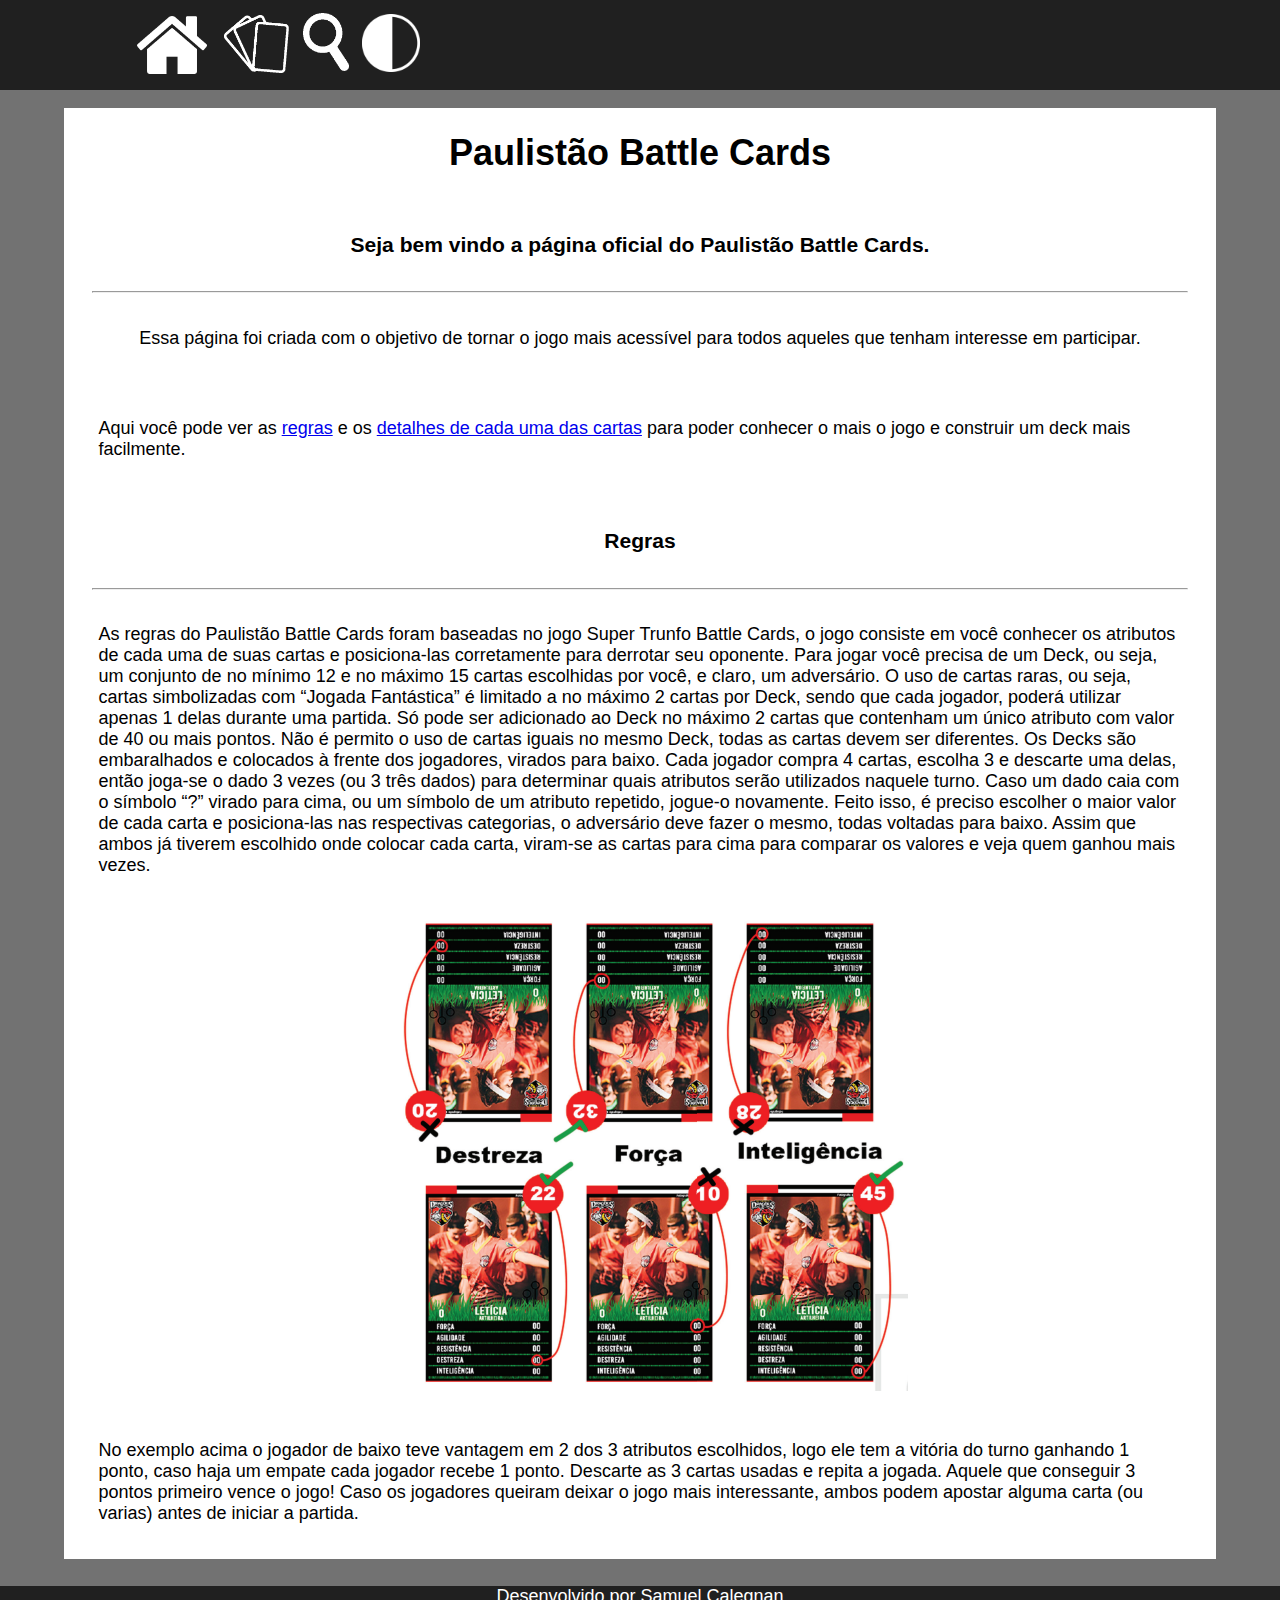
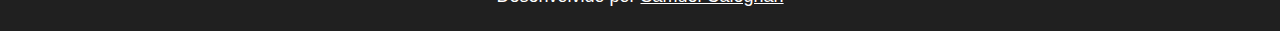
<file: index.html>
<!DOCTYPE html>
<html>
    <head>
        <title>Home - Paulistão Battle Cards</title>
        <meta charset="UTF-8">
        <meta content="width=device-width, initial-scale=1" name="viewport" />
        <link rel="stylesheet" type="text/css" href="./CSS/style.css">
        <link rel="stylesheet" type="text/css" href="./CSS/MODES/lightMode.css" id="cssMode">
        <link rel="stylesheet" type="text/css" href="./CSS/PAGES/index.css">
    </head>

    <body id="body">

        <!--Cabeça do site-->
        <header id="header">
            <a>
                <div class="ui">
                    <img src="./CARDS/LOGOS/UI/Light Mode/Home.png" id="homeLogo" alt="Página Inicial" title="Página Inicial">
                </div>
            </a>
            <a href="cardVisualizer.html">
                <div class="ui">
                    <img src="./CARDS/LOGOS/UI/Light Mode/Cards.png" id="cardsLogo" alt="Lista de Cartas" title="Lista de Cartas">
                </div>
            </a>
            <a href="search.html">
                <div class="ui">
                    <img src="./CARDS/LOGOS/UI/Light Mode/Search.png" id="searchLogo" alt="Pesquisar Cartas" title="Pesquisar Cartas">
                </div>
            </a>
            <div class="ui" onclick="themeChange()">
                <img src="./CARDS/LOGOS/UI/Light Mode/Theme.png" id="themeLogo" alt="Mudar tema" title="Mudar tema">
            </div>
        </header>

        <!--Conteúdo do site-->
        <article id="main">
            <h1>Paulistão Battle Cards</h1>
            <h3>Seja bem vindo a página oficial do Paulistão Battle Cards.</h3><hr>

            <p>Essa página foi criada com o objetivo de tornar o jogo mais acessível para todos aqueles que tenham interesse em participar.</p>

            <p>
                Aqui você pode ver as <a href="#regras">regras</a> e os <a href="cardVisualizer.html">detalhes de cada uma das cartas</a>
                para poder conhecer o mais o jogo e construir um deck mais facilmente.
            </p>

            <h3 id="regras">Regras</h3><hr>

            <p>As regras do Paulistão Battle Cards foram baseadas no jogo Super Trunfo Battle Cards, o jogo consiste em você 
            conhecer os atributos de cada uma de suas cartas e posiciona-las corretamente para derrotar seu oponente.
            Para jogar você precisa de um Deck, ou seja, um conjunto de no mínimo 12 e no máximo 15 cartas escolhidas 
            por você, e claro, um adversário. O uso de cartas raras, ou seja, cartas simbolizadas com “Jogada Fantástica” 
            é limitado a no máximo 2 cartas por Deck, sendo que cada jogador, poderá utilizar apenas 1 delas durante uma 
            partida. Só pode ser adicionado ao Deck no máximo 2 cartas que contenham um único atributo com valor de 40 
            ou mais pontos. Não é permito o uso de cartas iguais no mesmo Deck, todas as cartas devem ser diferentes.
            Os Decks são embaralhados e colocados à frente dos jogadores, virados para baixo. Cada jogador 
            compra 4 cartas, escolha 3 e descarte uma delas, então joga-se o dado 3 vezes (ou 3 três dados) 
            para determinar quais atributos serão utilizados naquele turno. Caso um dado caia com o símbolo 
            “?” virado para cima, ou um símbolo de um atributo repetido, jogue-o novamente. Feito isso, é preciso 
            escolher o maior valor de cada carta e posiciona-las nas respectivas categorias, o adversário deve 
            fazer o mesmo, todas voltadas para baixo. Assim que ambos já tiverem escolhido onde colocar 
            cada carta, viram-se as cartas para cima para comparar os valores e veja quem ganhou mais vezes.</p>

            <div id="rulesImg">
                <img src="Regras.png" alt="Exemplo">
            </div>

            <p>No exemplo acima o jogador de baixo teve vantagem em 2 dos 3 atributos escolhidos, logo ele tem a vitória 
            do turno ganhando 1 ponto, caso haja um empate cada jogador recebe 1 ponto. Descarte as 3 cartas usadas 
            e repita a jogada. Aquele que conseguir 3 pontos primeiro vence o jogo! Caso os jogadores queiram deixar 
            o jogo mais interessante, ambos podem apostar alguma carta (ou varias) antes de iniciar a partida.</p>
        </article>

        <!--Rodapé do site-->
        <footer>
            Desenvolvido por <a href="https://linktr.ee/samuel.caleg">Samuel Calegnan</a>
        </footer>

        <script src="./JS/stats.js"></script>
        <script src="./JS/visual.js"></script>
        <script src="./JS/code.js"></script>
    </body>
</html>
</file>
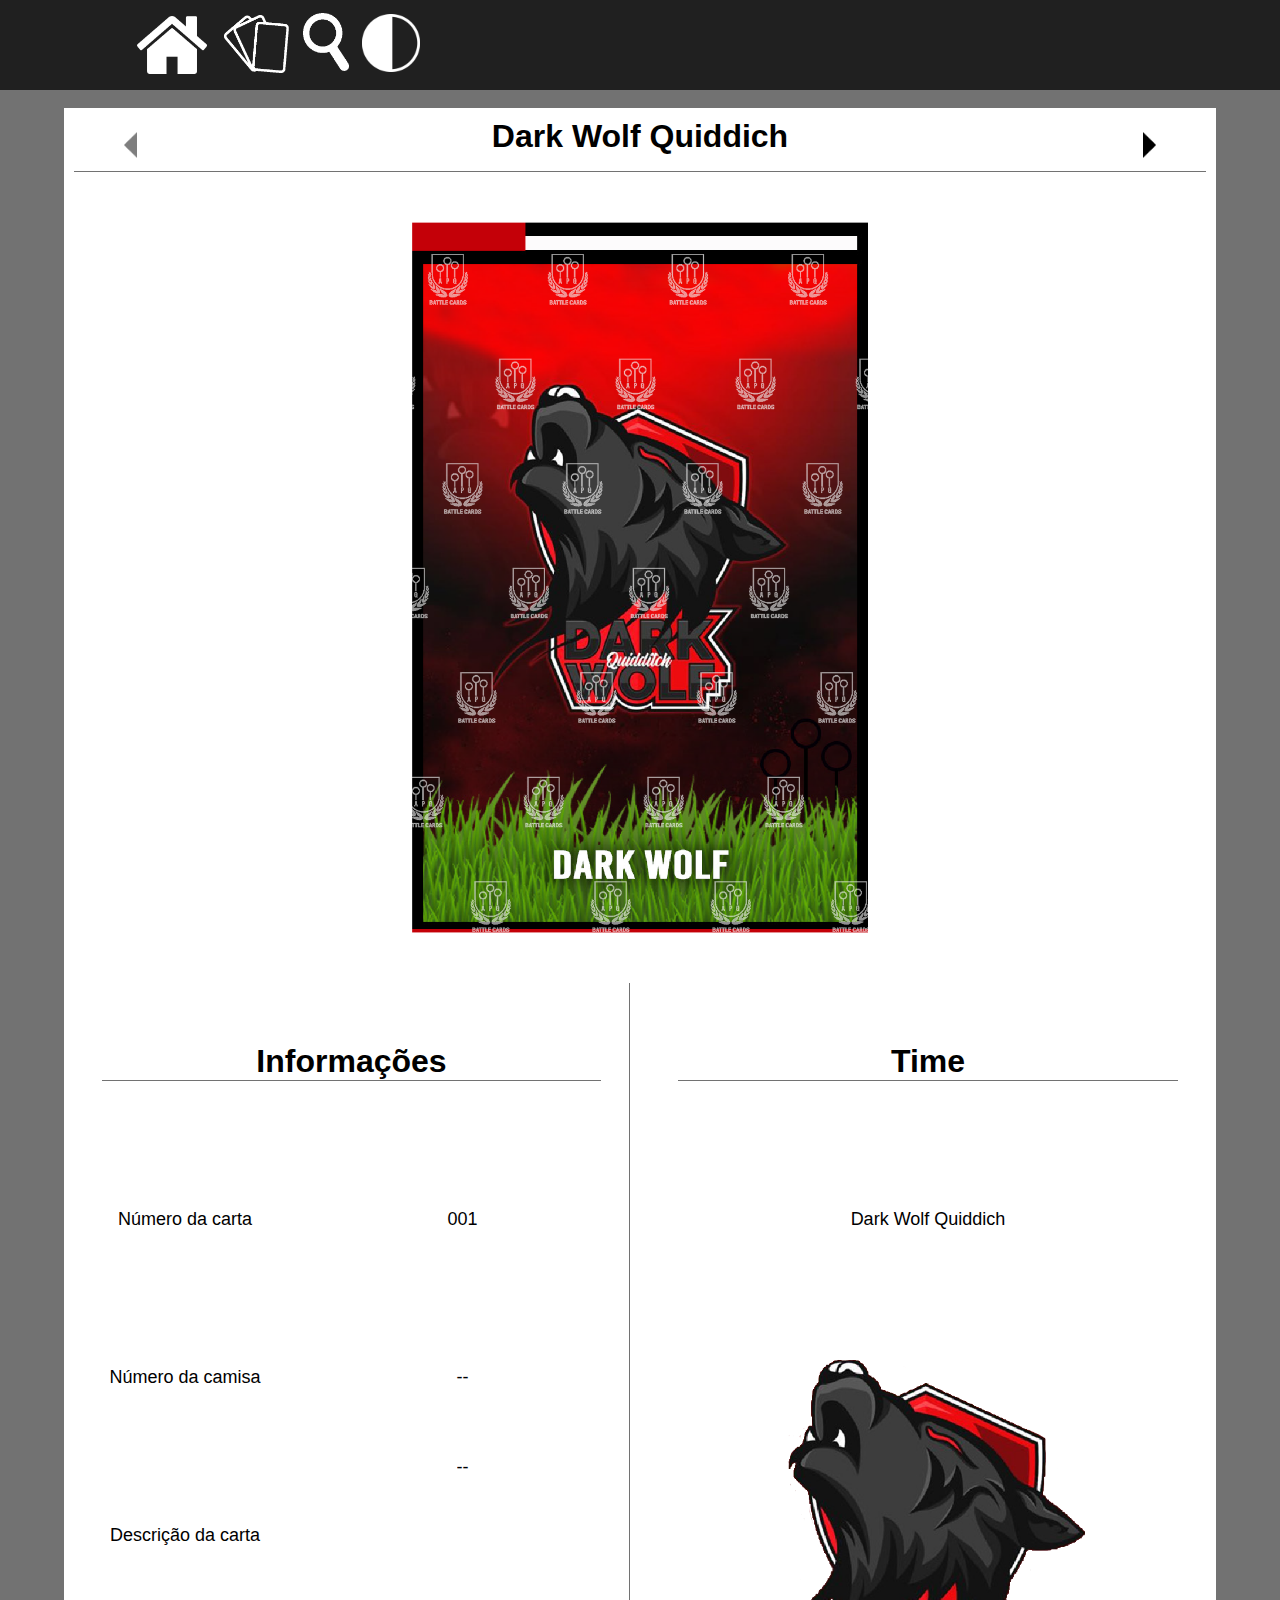
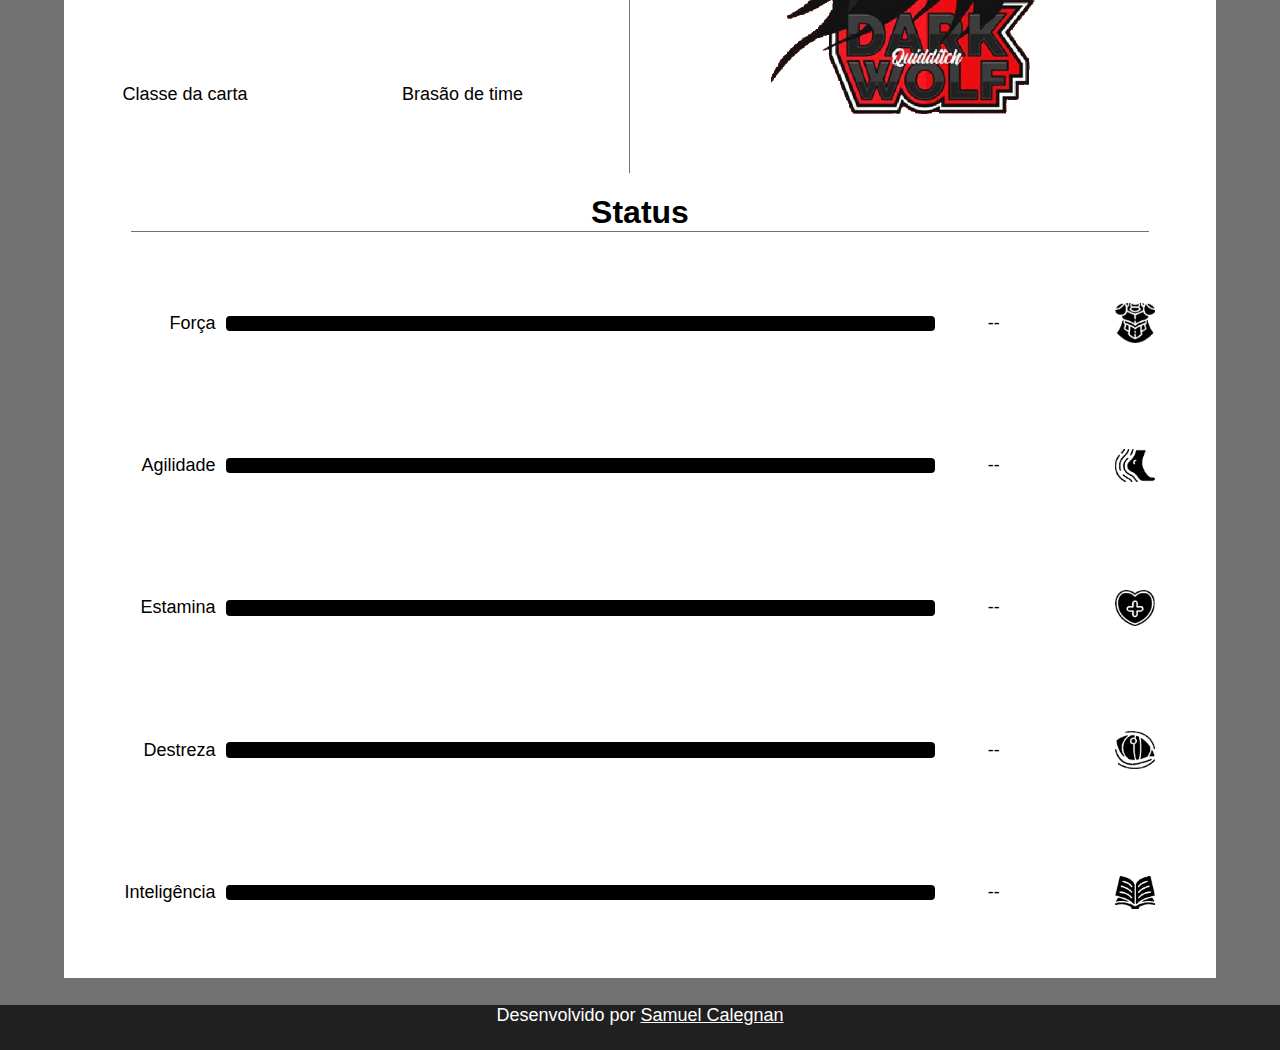
<file: cardVisualizer.html>
<!DOCTYPE html>
<html>
    <head>
        <title id="title">Placeholder</title>
        <meta charset="UTF-8">
        <meta content="width=device-width, initial-scale=1" name="viewport" />
        <link rel="stylesheet" type="text/css" href="./CSS/style.css" id="css">
        <link rel="stylesheet" type="text/css" href="./CSS/MODES/lightMode.css" id="cssMode">
        <link rel="stylesheet" type="text/css" href="./CSS/PAGES/cardVisualizer.css"> 
    </head>

    <body id="body">

        <!--Cabeça do site--><header id="header">
            <a href="index.html">
                <div class="ui">
                    <img src="./CARDS/LOGOS/UI/Light Mode/Home.png" id="homeLogo" alt="Página Inicial" title="Página Inicial">
                </div>
            </a>
            <a>
                <div class="ui">
                    <img src="./CARDS/LOGOS/UI/Light Mode/Cards.png" id="cardsLogo" alt="Lista de Cartas" title="Lista de Cartas">
                </div>
            </a>
            <a href="search.html">
                <div class="ui">
                    <img src="./CARDS/LOGOS/UI/Light Mode/Search.png" id="searchLogo" alt="Pesquisar Cartas" title="Pesquisar Cartas">
                </div>
            </a>
            <div class="ui" onclick="themeChange()">
                <img src="./CARDS/LOGOS/UI/Light Mode/Theme.png" id="themeLogo" alt="Mudar tema" title="Mudar tema">
            </div>
        </header>

        <!--Conteúdo do site-->
        <article id="main">

            <!--Name-->
            <div class="contentHeader">
                <div class="cardBtn previousCard" id="previousCard" onclick="previousCard()">
                    <img id="previousCardLogo" src="./CARDS/LOGOS/UI/Light Mode/Previous_Card.png">
                    <!--Carta anterior-->
                </div>
                <div class="cardName" id="cardName">Nome da Carta</div>
                <div class="cardBtn nextCard" id="nextCard" onclick="nextCard()">
                    <!--Próxima carta-->
                    <img id="nextCardLogo" src="./CARDS/LOGOS/UI/Light Mode/Next_Card.png">
                </div>
            </div>

            <!--Picture-->
            <div class="cardPicture" id="cardPicture">
                <!--Foto da carta-->
                <img src="./CARDS/LOGOS/UI/Light Mode/Loading.png" id="loading1" class="loading">
                <img id="cardImg">
            </div>

            <!--Info-->
            <div class="cardInfo">
                <div class="sectionTitle">Informações</div>
                <!--Label-->
                <div class="cardNumberLabel">Número da carta</div>
                <div class="playerNumberLabel">Número da camisa</div>
                <div class="cardDescriptionLabel">Descrição da carta</div>
                <div class="cardClassLabel">Classe da carta</div>

                <!--Data-->
                <div class="cardNumberData" id="cardNumber">Número da carta</div>
                <div class="playerNumberData" id="playerNumber">Número da camisa</div>
                <div class="cardDescriptionData" id="cardDescription">Descrição da carta</div>
                <div class="cardClassData" id="cardClass">Classe da carta</div>
            </div>

            <!--Team-->
            <div class="cardTeam">
                <div class="sectionTitle">Time</div>
                <div class="cardTeamName" id="cardTeamName">Nome do time</div>
                <div class="cardTeamLogo" id="cardTeamLogo">
                    <!--Brasão do time-->
                    <img src="./CARDS/LOGOS/UI/Light Mode/APQ.png" id="loading2" class="loading">
                    <img id="teamLogo">
                </div>
            </div>

            <!--Stat Table-->
            <div class="cardStatTable">
                <div class="sectionTitle">Status</div>
                <!--Label-->
                <div class="label cardStrengthLabel">Força</div>
                <div class="label cardDexterityLabel">Destreza</div>
                <div class="label cardAgilityLabel">Agilidade</div>
                <div class="label cardInteligenceLabel">Inteligência</div>
                <div class="label cardStaminaLabel">Estamina</div>

                <!--Bars-->
                <div class="statBar cardStrengthBar" id="cardStrengthBar"></div>
                <div class="statBar cardDexterityBar" id="cardDexterityBar"></div>
                <div class="statBar cardAgilityBar" id="cardAgilityBar"></div>
                <div class="statBar cardInteligenceBar" id="cardInteligenceBar"></div>
                <div class="statBar cardStaminaBar" id="cardStaminaBar"></div>

                <!--Data-->
                <div class="data cardStrengthData" id="cardStrength">00</div>
                <div class="data cardDexterityData" id="cardDexterity">00</div>
                <div class="data cardAgilityData" id="cardAgility">00</div>
                <div class="data cardInteligenceData" id="cardInteligence">00</div>
                <div class="data cardStaminaData" id="cardStamina">00</div>

                <!--Logos-->
                <img class="logo cardStrengthLogo" id="cardStrengthLogo" src="./CARDS/LOGOS/UI/Light Mode/Strength.png" alt="Força" title="Força">
                <img class="logo cardDexterityLogo" id="cardDexterityLogo" src="./CARDS/LOGOS/UI/Light Mode/Dexterity.png" alt="Destreza" title="Destreza">
                <img class="logo cardAgilityLogo" id="cardAgilityLogo" src="./CARDS/LOGOS/UI/Light Mode/Agility.png" alt="Agilidade" title="Agilidade">
                <img class="logo cardInteligenceLogo" id="cardInteligenceLogo" src="./CARDS/LOGOS/UI/Light Mode/Inteligence.png" alt="Inteligência" title="Inteligência">
                <img class="logo cardStaminaLogo" id="cardStaminaLogo" src="./CARDS/LOGOS/UI/Light Mode/Stamina.png" alt="Estamina" title="Estamina">
            </div>
        </article>

        <!--Rodapé do site-->
        <footer>
            Desenvolvido por <a href="https://linktr.ee/samuel.caleg">Samuel Calegnan</a>
        </footer>

        <script src="./JS/stats.js"></script>
        <script src="./JS/visual.js"></script>
        <script src="./JS/code.js"></script>
        <script>renderNewCard()</script>
    </body>
</html>
</file>
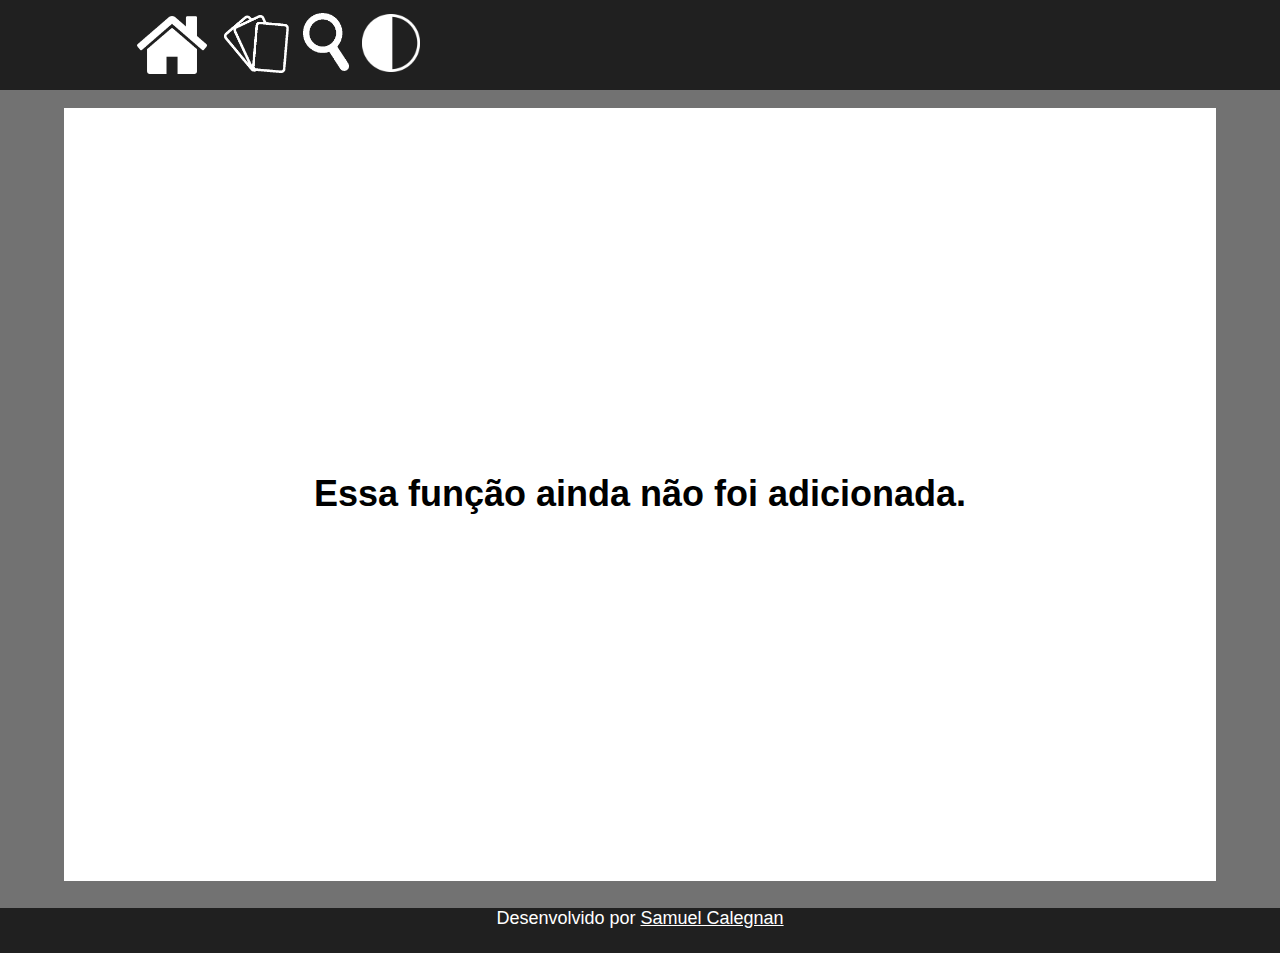
<file: search.html>
<!DOCTYPE html>
<html>
    <head>
        <title>Home - Paulistão Battle Cards</title>
        <meta charset="UTF-8">
        <meta content="width=device-width, initial-scale=1" name="viewport" />
        <link rel="stylesheet" type="text/css" href="./CSS/style.css">
        <link rel="stylesheet" type="text/css" href="./CSS/MODES/lightMode.css" id="cssMode">
        <link rel="stylesheet" type="text/css" href="./CSS/PAGES/search.css">
    </head>

    <body id="body">

        <!--Cabeça do site-->
        <header id="header">
            <a href="index.html">
                <div class="ui">
                    <img src="./CARDS/LOGOS/UI/Light Mode/Home.png" id="homeLogo" alt="Página Inicial" title="Página Inicial">
                </div>
            </a>
            <a href="cardVisualizer.html">
                <div class="ui">
                    <img src="./CARDS/LOGOS/UI/Light Mode/Cards.png" id="cardsLogo" alt="Lista de Cartas" title="Lista de Cartas">
                </div>
            </a>
            <a>
                <div class="ui">
                    <img src="./CARDS/LOGOS/UI/Light Mode/Search.png" id="searchLogo" alt="Pesquisar Cartas" title="Pesquisar Cartas">
                </div>
            </a>
            <div class="ui" onclick="themeChange()">
                <img src="./CARDS/LOGOS/UI/Light Mode/Theme.png" id="themeLogo" alt="Mudar tema" title="Mudar tema">
            </div>
        </header>

        <!--Conteúdo do site-->
        <article id="main">
            <h1>Essa função ainda não foi adicionada.</h1>
        </article>

        <!--Rodapé do site-->
        <footer>
            Desenvolvido por <a href="https://linktr.ee/samuel.caleg">Samuel Calegnan</a>
        </footer>

        <script src="./JS/stats.js"></script>
        <script src="./JS/visual.js"></script>
        <script src="./JS/code.js"></script>
    </body>
</html>
</file>
<file: CSS/style.css>
html{
    transition: 0.4s;
    min-height: 100vh;
    min-width: 100vw;
    margin: 0;
    border: 0;
    padding: 0;
    font-family: "Fira Sans","Trebuchet MS",Ubuntu,Helvetica,Arial sans-serif;
    font-size: large;
}

hr{
    width: 95%;
    margin: 0;
}

body{
    transition: 0.4s;
    min-height: 100%;
    min-width: 100%;
    top: 0;
    margin: 0;
    border: 0;
    padding: 0;

    display: flex;
    flex-direction: column;
}

header{
    z-index: 1;
    height: 10vh;
    position: fixed;
    width: 100%;
    transition: 0.4s; /*animação do cabeçalho encolhendo e aumentando*/

    display: flex;
    flex-direction: row;
    padding-left: 10%;
}

header a, .ui {
    align-self: center;
    justify-self: center;
    height: 100%;
    margin: 0;
    padding: 0;
}

.ui img{
    height: inherit;
    width: inherit;
    object-fit: contain;
    background-repeat: no-repeat;
    /*image-rendering: pixelated;*/
    padding: 10%;
    max-width: 80%;
    max-height: 80%;
}

article{
    transition: 0.4s;
    min-height: 100%;
    margin-top: 12vh;
    margin-bottom: 7vh;
    margin-left: 10vw;
    margin-right: 10vw;
}

img{
    height: inherit;
    width: inherit;
    object-fit: contain;
    background-repeat: no-repeat;
    /*image-rendering: pixelated;*/
    max-width: 100%;
    max-height: 100%;
}

footer{
    position: static;
    height: 5vh;
    grid-row: 3;
    width: 100%;
    align-self: flex-end;
    bottom: 0;
    margin-top: auto;
    text-align: center;
    transition: 0.4s;
}

div{
    transition: 0.4s;
    margin: 10px;
    align-items: center;
    justify-items: center;
}

/*Responsive*/

@media screen and (min-width: 1440px) {
    html{
        font-size: xx-large;
    }
}

@media screen and (max-width: 1300px) {
    article{
        margin-bottom: 3vh;
        margin-left: 5vw;
        margin-right: 5vw;
    }
}

@media screen and (max-width: 820px) {
    article{
        margin-left: 3vw;
        margin-right: 3vw;
    }
}

@media screen and (max-width: 600px){
    html{
        font-size: medium;
    }

    article{
        margin: 10vh 0 0 0;
    }

    div{
        margin: 5px;
    }
}

@media screen and (max-width: 320px){
    html{
        font-size: small;
    }
}
</file>
<file: CSS/MODES/lightMode.css>
html{
    background-color: #727272;
}

header{
    background-color: #202020;

}

article{
    background-color: white;
}

footer{
    background-color: #202020;
    color: white;
}

footer a:hover, footer a:active, footer a:visited, footer a:-webkit-any-link{
    color: white;
}

div{
    color: white;
}

div div{
    color: black;
}

.contentHeader{
    border-bottom: #727272 solid 1px;
}

.cardBtn{
    background-color: white;
}

.sectionTitle{
    border-bottom: #727272 solid 1px;
}

.cardInfo{
    border-right: #727272 solid 1px;
}

/*Responsive*/

@media screen and (min-width: 1440px) {
    /**/
}

@media screen and (max-width: 1300px) {
    /**/
}

@media screen and (max-width: 600px){
    html{
        background-color: #202020;
    }
}
</file>
<file: CSS/PAGES/index.css>
article{
    /*text-align: center;*/
    align-items: center;
    justify-content: center;
    justify-items: center;

    display: grid;
}

p, h3{
    margin: 3%;
}

/*Responsive*/

@media screen and (min-width: 1440px) {
    /**/
}

@media screen and (max-width: 1300px) {
    /**/
}

@media screen and (max-width: 600px){
    #rulesImg{
        margin-left: 0;
        margin-right: 0;
        width: inherit;
    }
}
</file>
<file: CSS/PAGES/cardVisualizer.css>
article{
    display: grid;
    grid-template-columns: 1fr 1fr 1fr;
    grid-template-rows: 7% 50% 43%;
    grid-template-areas:
        'contentHeader contentHeader contentHeader'
        'cardPicture cardInfo cardTeam'
        'cardStatTable cardStatTable cardStatTable';
}

/*Content Header*/

.contentHeader{
    grid-area: contentHeader;
    display: flex;
    flex-direction: row;
}

.contentHeader div{
    margin: 0;
}

/*Card buttons*/

.cardBtn{
    height: 70%;
    width: 100%;
    flex: 10%;
    align-items: center;
    justify-content: center;
    display: flex;
    align-items: center;
    justify-items: center;
    pointer-events: auto;
    opacity: 1;

    /*Make text non selectable*/
    -webkit-touch-callout: none;
    -webkit-user-select: none;
    -khtml-user-select: none;
    -moz-user-select: none;
    -ms-user-select: none;
    user-select: none;
}

.cardBtn:hover{
    filter: brightness(75%);
}

.cardBtn:active{
    filter: brightness(50%);
}

/*Card Name*/

.cardName{
    font-size: xx-large;
    font-weight: 900;
    flex: 80%;
    height: 100%;
    text-align: center;
}

.sectionTitle{
    width: 90%;
    text-align: center;
    grid-area: sectionTitle;
    font-size: xx-large;
    font-weight: 900;
}

/*Card Picture*/

.cardPicture{
    grid-area: cardPicture;
    height: 100%;
    align-self: center;
    justify-self: center;
    text-align: center;

    display: grid;
    grid-template-columns: 1fr;
    grid-template-rows: 100%;
}

@keyframes load {
    from{
        opacity: 1;
    }
    to{
        opacity: 0;
    }
}

.loading{
    grid-column: 1;
    grid-row: 1;
    z-index: -1;

    animation-name: load;
    animation-duration: 0.5s;
    animation-direction: alternate;
    animation-iteration-count: infinite;
}

#cardImg{
    width: 90%;
    height: 90%;
    grid-column: 1;
    grid-row: 1;
}

#teamLogo{
    max-width: 75%;
    max-height: 75%;
    grid-column: 1;
    grid-row: 1;
}

/*Card General Information*/

.cardInfo{
    grid-area: cardInfo;
    height: 100%;
    display: grid;
    grid-template-columns: 40% 60%;
    grid-template-rows: 20% 20% 20% 20% 20%;
    grid-template-areas:
        'sectionTitle sectionTitle'
        'cardNumberLabel cardNumberData'
        'playerNumberLabel playerNumberData'
        'cardDescriptionLabel cardDescriptionData'
        'cardClassLabel cardClassData';
}

/*Card info label*/

.cardNumberLabel{
    grid-area: cardNumberLabel;
}

.cardDescriptionLabel{
    grid-area: cardDescriptionLabel;
}

.cardClassLabel{
    grid-area: cardClassLabel;
}

/*Card info label*/

.cardNumberData{
    grid-area: cardNumberData;
}

.cardDescriptionData{
    grid-area: cardDescriptionData;
    height: 100%;
    overflow: auto;
}

.cardClassData{
    grid-area: cardClassData;
}

/*Card Team Information*/

.cardTeam{
    grid-area: cardTeam;
    height: 100%;
    display: grid;
    grid-template-rows: 20% 20% 60%;
    grid-template-columns: 1fr;
    grid-template-areas:
        'sectionTitle'
        'cardTeamName'
        'cardTeamLogo';
}

.cardTeamName{
    grid-area: cardTeamName;
}

.cardTeamLogo{
    grid-area: cardTeamLogo;
    height: 100%;

    display: grid;
    grid-template-columns: 1fr;
    grid-template-rows: 100%;
}

/*Card Stat Information*/

.cardStatTable{
    grid-area: cardStatTable;
    height: 100%;
    display: grid;
    grid-template-columns: 1fr 5fr 1fr 1fr;
    grid-template-rows: 10% 18% 18% 18% 18% 18%;
    grid-template-areas:
    'sectionTitle           sectionTitle            sectionTitle        sectionTitle'
    'cardStrengthLabel      cardStrengthBar         cardStrengthData    cardStrengthLogo'
    'cardAgilityLabel       cardAgilityBar          cardAgilityData     cardAgilityLogo'
    'cardStaminaLabel       cardStaminaBar          cardStaminaData     cardStaminaLogo'
    'cardDexterityLabel     cardDexterityBar        cardDexterityData   cardDexterityLogo'
    'cardInteligenceLabel   cardInteligenceBar      cardInteligenceData cardInteligenceLogo';
}

/*Card stat label*/

.label{
    width: 100%;
    text-align: right;
}

.cardStrengthLabel{
    grid-area: cardStrengthLabel;
}

.cardDexterityLabel{
    grid-area: cardDexterityLabel;
}

.cardAgilityLabel{
    grid-area: cardAgilityLabel;
}

.cardInteligenceLabel{
    grid-area: cardInteligenceLabel;
}

.cardStaminaLabel{
    grid-area: cardStaminaLabel;
}

/*Card stat Bar*/

.statBar{
    justify-self: left;
    background-color: red;
    height: 0.75rem;
    border-radius: 4px;
    border: 1px solid #737373;
    border-color: rgba(0,0,0,.15);
}

.cardStrengthBar{
    grid-area: cardStrengthBar;
}

.cardDexterityBar{
    grid-area: cardDexterityBar;
}

.cardAgilityBar{
    grid-area: cardAgilityBar;
}

.cardInteligenceBar{
    grid-area: cardInteligenceBar;
}

.cardStaminaBar{
    grid-area: cardStaminaBar;
}

/*Card stat data*/

.data{
    width: 100%;
    text-align: center;
}

.cardStrengthData{
    grid-area: cardStrengthData;
}

.cardDexterityData{
    grid-area: cardDexterityData;
}

.cardAgilityData{
    grid-area: cardAgilityData;
}

.cardInteligenceData{
    grid-area: cardInteligenceData;
}

.cardStaminaData{
    grid-area: cardStaminaData;
}

/*Card stat logo*/

.logo{
    height: 40px;
    width: 40px;
}

.cardStrengthLogo{
    grid-area: cardStrengthLogo;
}

.cardDexterityLogo{
    grid-area: cardDexterityLogo;
}

.cardAgilityLogo{
    grid-area: cardAgilityLogo;
}

.cardStaminaLogo{
    grid-area: cardStaminaLogo;
}

.cardInteligenceLogo{
    grid-area: cardInteligenceLogo;
}

/*Responsive*/

@media screen and (max-width: 1300px) {
    article{
        grid-template-columns: 1fr 1fr;
        grid-template-rows: 3% 32% 32% 32%;
        grid-template-areas:
            'contentHeader  contentHeader'
            'cardPicture    cardPicture'
            'cardInfo       cardTeam'
            'cardStatTable  cardStatTable';
    }
}

@media screen and (max-width: 1079px) {
    .cardName{
        font-size: x-large;
    }
}

@media screen and (max-width: 780px) {
    .cardName{
        font-size: large;
    }
}

@media screen and (max-width: 600px){
    .label {
        width: 100%;
        text-align: center;
    }

    article{
        grid-template-columns: 1fr;
        grid-template-rows: 3% 24.25% 24.25% 24.25% 24.25%;
        grid-template-areas:
            'contentHeader'
            'cardPicture'
            'cardInfo'
            'cardTeam'
            'cardStatTable';
    }

    .cardStatTable{
        grid-area: cardStatTable;
        height: auto;
        display: grid;
        grid-template-columns: 30% 50% 10% 10%;
        grid-template-rows: 10% 18% 18% 18% 18% 18%;
    }
    
    .cardInfo{
        border-right: none;
    }
}

@media screen and (max-width: 425px){
    .cardName{
        font-size: medium;
    }
}

@media screen and (max-width: 320px){
    .cardName{
        font-size: small;
    }
}
</file>
<file: CSS/PAGES/search.css>
article{
    padding: 1%;
    text-align: center;
    align-items: center;
    justify-content: center;

    min-height: 83vh;

    display: grid;
}
</file>
